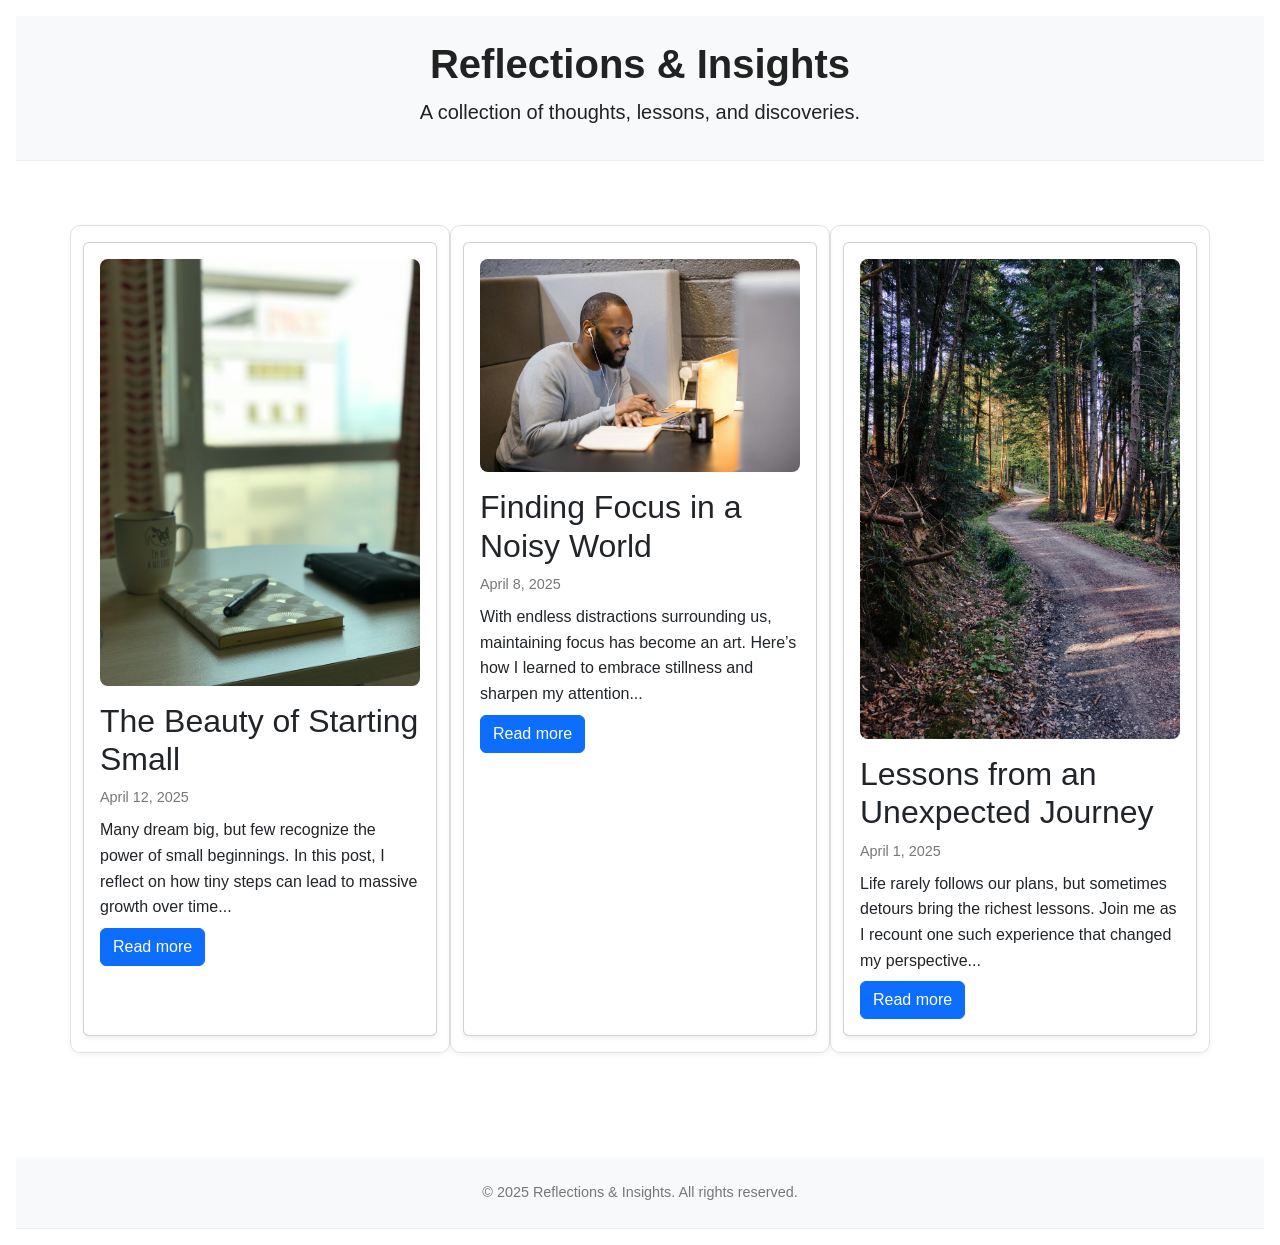
<file: index.html>
<!DOCTYPE html>
<html lang="en">
<head>
  <meta charset="UTF-8" />
  <meta name="viewport" content="width=device-width, initial-scale=1.0" />
  <title>Reflections & Insights – Blog</title>
  <!-- Bootstrap CSS -->
  <link href="https://cdn.jsdelivr.net/npm/bootstrap@5.3.6/dist/css/bootstrap.min.css" rel="stylesheet">
  <!-- Custom CSS -->
  <link rel="stylesheet" href="style.css">
</head>
<body>
  <header class="bg-light py-4 text-center">
    <div class="container">
      <h1 class="fw-bold">Reflections & Insights</h1>
      <p class="lead">A collection of thoughts, lessons, and discoveries.</p>
    </div>
  </header>

  <main class="container my-5">
    <section aria-label="Blog Entries">
      <div class="row">
        <article class="col-md-4 mb-4">
          <div class="card h-100 shadow-sm">
            <div class="card-body">
              <img src="asset/start-small.jpg.jpg" alt="Notebook and pen on a desk" style="width:100%; border-radius:8px;" />
              <h2 class="card-title">The Beauty of Starting Small</h2>
              <p class="text-muted"><time datetime="2025-04-12">April 12, 2025</time></p>
              <p class="card-text">Many dream big, but few recognize the power of small beginnings. In this post, I reflect on how tiny steps can lead to massive growth over time...
              </p>
              <a href="blog-post1.html" class="btn btn-primary">Read more</a>
            </div>
          </div>
        </article>

        <article class="col-md-4 mb-4">
          <div class="card h-100 shadow-sm">
            <div class="card-body">
              <img src="asset/finding-focus.jpg.jpg" alt="Person focused at a desk with headphones" style="width:100%; border-radius:8px;" />
              <h2 class="card-title">Finding Focus in a Noisy World</h2>
              <p class="text-muted"><time datetime="2025-04-08">April 8, 2025</time></p>
              <p class="card-text">With endless distractions surrounding us, maintaining focus has become an art. Here’s how I learned to embrace stillness and sharpen my attention...</p>
              <a href="blog-post2.html" class="btn btn-primary">Read more</a>
            </div>
          </div>
        </article>

        <article class="col-md-4 mb-4">
          <div class="card h-100 shadow-sm">
            <div class="card-body">
              <img src="asset/unexpected-journey.jpg.jpg" alt="Person focused at a desk with headphones" style="width:100%; border-radius:8px;" />
              <h2 class="card-title">Lessons from an Unexpected Journey</h2>
              <p class="text-muted"><time datetime="2025-04-01">April 1, 2025</time></p>
              <p class="card-text">Life rarely follows our plans, but sometimes detours bring the richest lessons. Join me as I recount one such experience that changed my perspective...</p>
              <a href="blog-post3.html" class="btn btn-primary">Read more</a>
            </div>
          </div>
        </article>
      </div>  
    </section>
  </main>

  <footer class="text-center py-4 bg-light">
    <p class="mb-0">&copy; 2025 Reflections & Insights. All rights reserved.</p>
  </footer>
  <!-- Bootstrap JavaScript -->
  <script src="https://cdn.jsdelivr.net/npm/bootstrap@5.3.6/dist/js/bootstrap.bundle.min.js"></script>

</body>
</html>
</file>
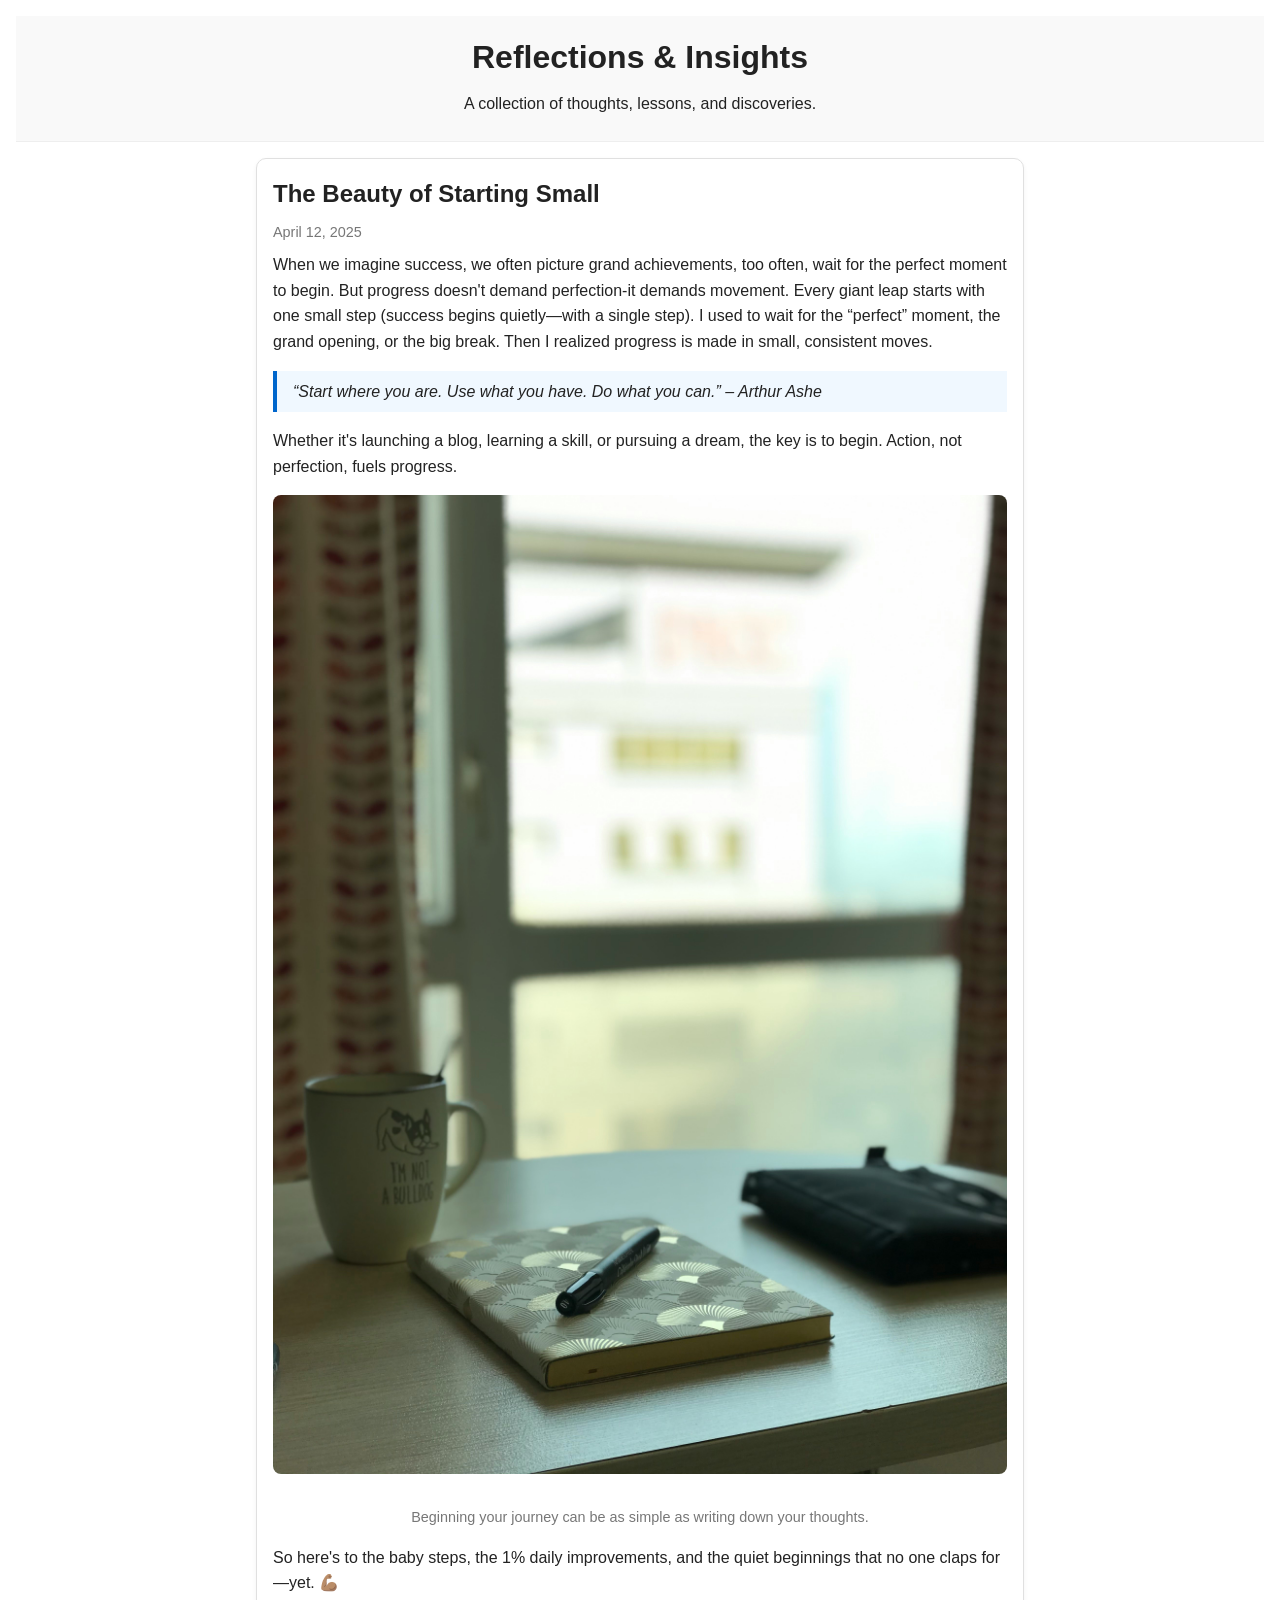
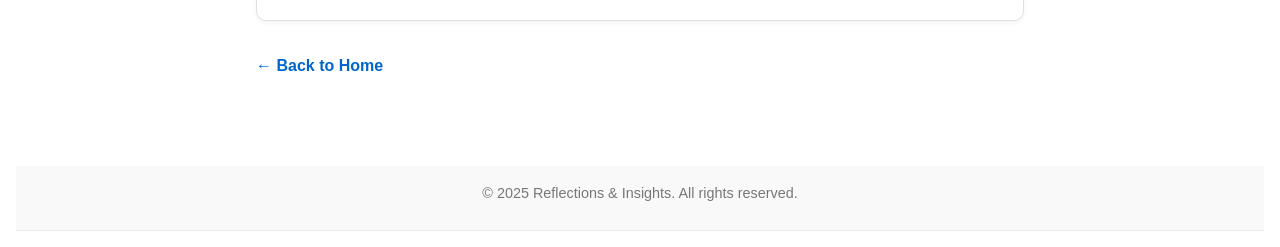
<file: blog-post1.html>
<!DOCTYPE html>
<html lang="en">
<head>
  <meta charset="UTF-8" />
  <meta name="viewport" content="width=device-width, initial-scale=1.0"/>
  <title>The Beauty of Starting Small</title>
  <link rel="stylesheet" href="style.css" />
</head>
<body>

  <header>
    <h1>Reflections & Insights</h1>
    <p>A collection of thoughts, lessons, and discoveries.</p>
  </header>

  <main>
    <article>
      <h2>The Beauty of Starting Small</h2>
      <time datetime="2025-04-12">April 12, 2025</time>

      <p>When we imagine success, we often picture grand achievements, too often, wait for the perfect moment to begin. But progress doesn't demand perfection-it demands movement. Every giant leap starts with one small step (success begins quietly—with a single step). I used to wait for the “perfect” moment, the grand opening, or the big break. Then I realized progress is made in small, consistent moves.</p>

      <blockquote>
        “Start where you are. Use what you have. Do what you can.” – Arthur Ashe
      </blockquote>

      <p>Whether it's launching a blog, learning a skill, or pursuing a dream, the key is to begin. Action, not perfection, fuels progress.</p>

      <figure>
        <img src="asset/start-small.jpg.jpg" alt="Notebook and pen on a desk" style="max-width: 100%; border-radius: 8px;" />
        <figcaption>Beginning your journey can be as simple as writing down your thoughts.</figcaption>
      </figure>

      <p>So here's to the baby steps, the 1% daily improvements, and the quiet beginnings that no one claps for—yet. 💪🏽</p>
    </article>

    <p><a href="index.html">← Back to Home</a></p>
  </main>

  <footer>
    <p>&copy; 2025 Reflections & Insights. All rights reserved.</p>
  </footer>

</body>
</html>
</file>
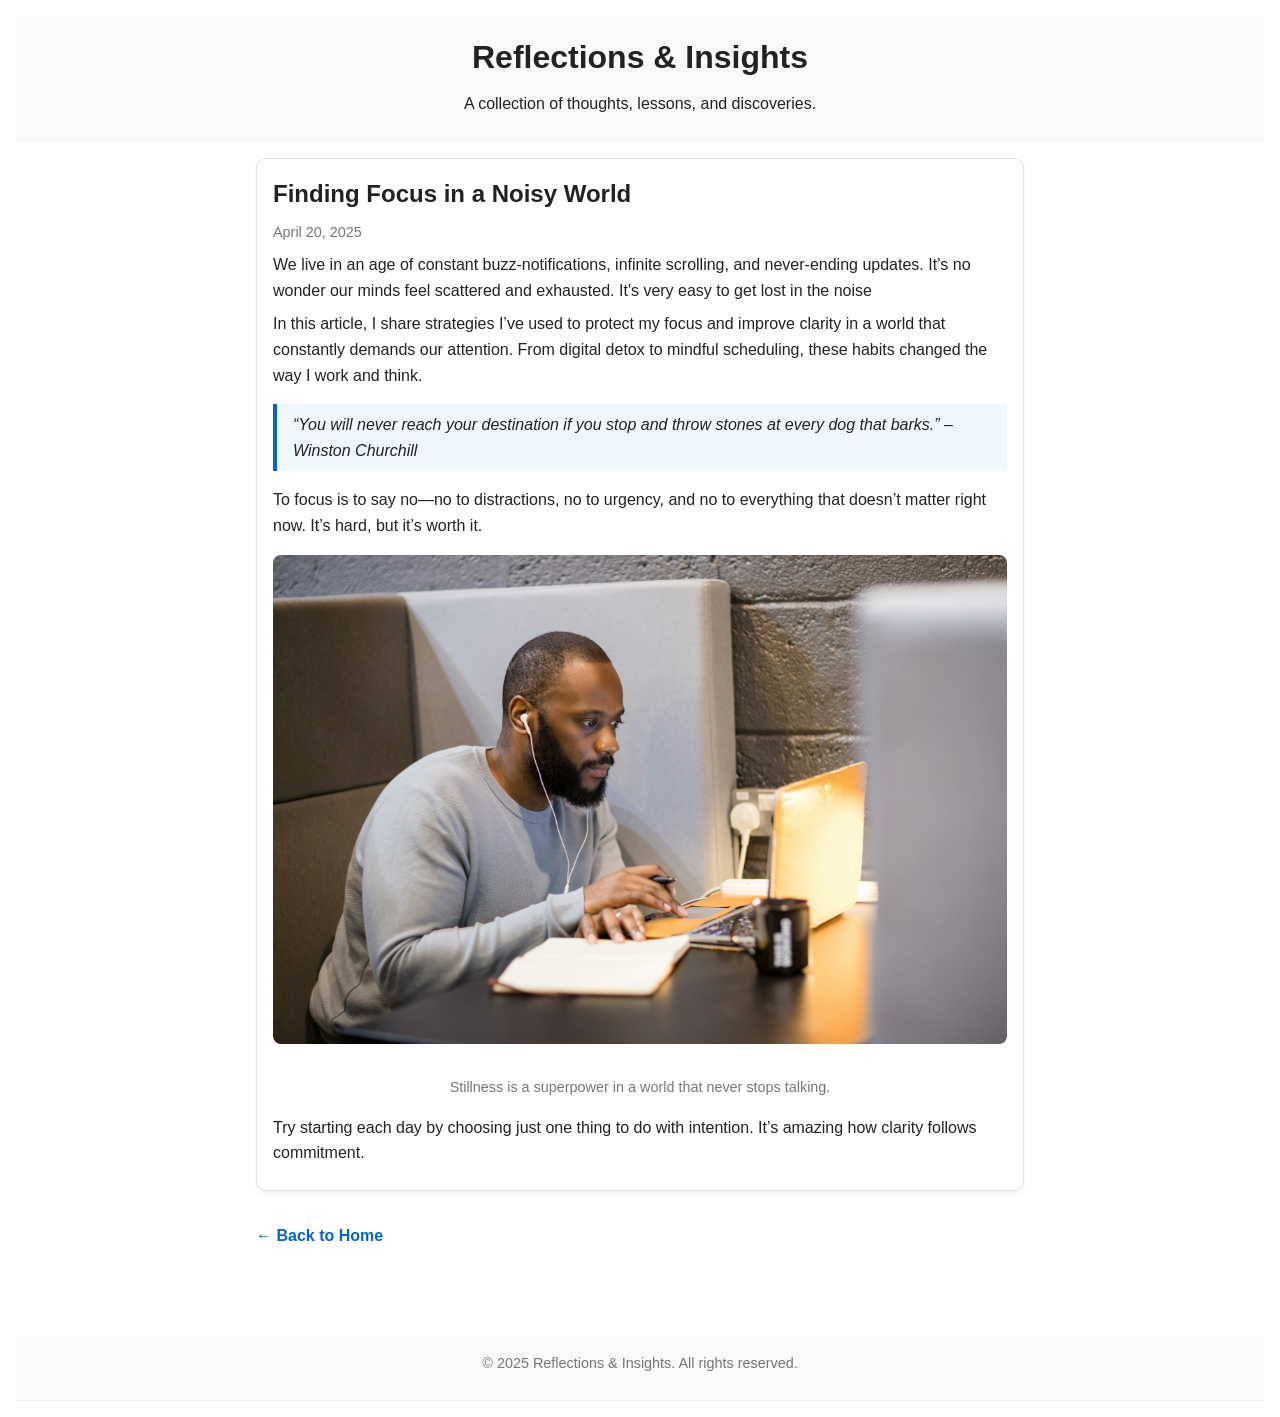
<file: blog-post2.html>
<!DOCTYPE html>
<html lang="en">
<head>
  <meta charset="UTF-8" />
  <meta name="viewport" content="width=device-width, initial-scale=1.0"/>
  <title>Finding Focus in a Noisy World</title>
  <link rel="stylesheet" href="style.css" />
</head>
<body>

  <header>
    <h1>Reflections & Insights</h1>
    <p>A collection of thoughts, lessons, and discoveries.</p>
  </header>

  <main>
    <article>
      <h2>Finding Focus in a Noisy World</h2>
      <time datetime="2025-04-20">April 20, 2025</time>

      <p>We live in an age of constant buzz-notifications, infinite scrolling, and never-ending updates. It’s no wonder our minds feel scattered and exhausted. It's very easy to get lost in the noise</p>

      <p>In this article, I share strategies I’ve used to protect my focus and improve clarity in a world that constantly demands our attention. From digital detox to mindful scheduling, these habits changed the way I work and think.</p>

      <blockquote>
        “You will never reach your destination if you stop and throw stones at every dog that barks.” – Winston Churchill
      </blockquote>

      <p>To focus is to say no—no to distractions, no to urgency, and no to everything that doesn’t matter right now. It’s hard, but it’s worth it.</p>

      <figure>
        <img src="asset/finding-focus.jpg.jpg" alt="Person meditating near a calm lake" />
        <figcaption>Stillness is a superpower in a world that never stops talking.</figcaption>
      </figure>

      <p>Try starting each day by choosing just one thing to do with intention. It’s amazing how clarity follows commitment.</p>
    </article>

    <p><a href="index.html">← Back to Home</a></p>
  </main>

  <footer>
    <p>&copy; 2025 Reflections & Insights. All rights reserved.</p>
  </footer>

</body>
</html>
</file>
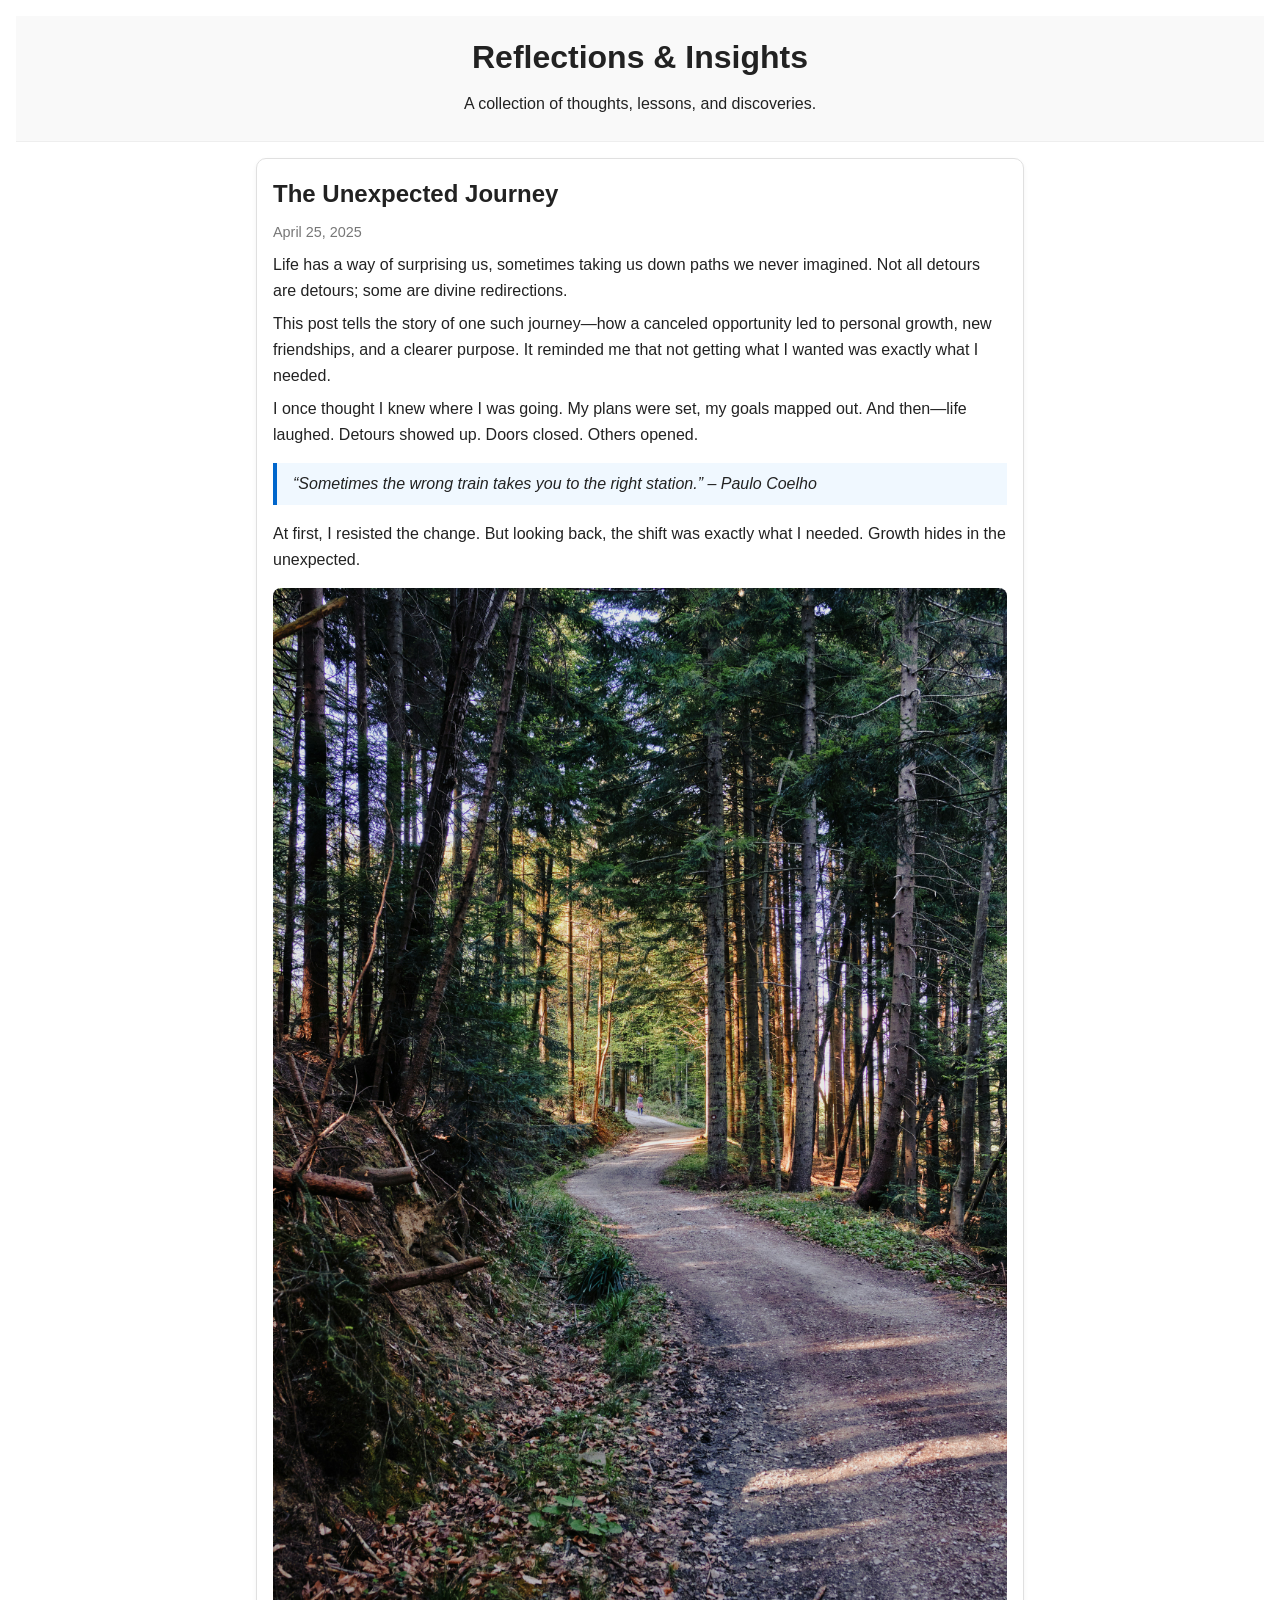
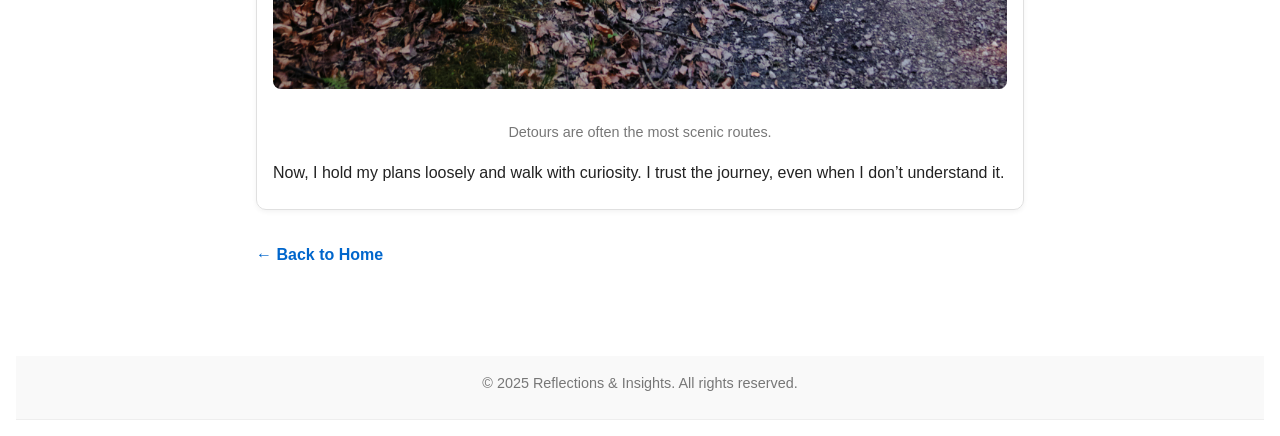
<file: blog-post3.html>
<!DOCTYPE html>
<html lang="en">
<head>
  <meta charset="UTF-8" />
  <meta name="viewport" content="width=device-width, initial-scale=1.0"/>
  <title>The Unexpected Journey</title>
  <link rel="stylesheet" href="style.css" />
</head>
<body>

  <header>
    <h1>Reflections & Insights</h1>
    <p>A collection of thoughts, lessons, and discoveries.</p>
  </header>

  <main>
    <article>
      <h2>The Unexpected Journey</h2>
      <time datetime="2025-04-25">April 25, 2025</time>

      <p>Life has a way of surprising us, sometimes taking us down paths we never imagined. Not all detours are detours; some are divine redirections.</p>
      
      <p>This post tells the story of one such journey—how a canceled opportunity led to personal growth, new friendships, and a clearer purpose. It reminded me that not getting what I wanted was exactly what I needed.</p>
      
      <p>I once thought I knew where I was going. My plans were set, my goals mapped out. And then—life laughed. Detours showed up. Doors closed. Others opened.</p>

      <blockquote>
        “Sometimes the wrong train takes you to the right station.” – Paulo Coelho
      </blockquote>

      <p>At first, I resisted the change. But looking back, the shift was exactly what I needed. Growth hides in the unexpected.</p>

      <figure>
        <img src="asset/unexpected-journey.jpg.jpg" alt="Open road leading into sunrise" />
        <figcaption>Detours are often the most scenic routes.</figcaption>
      </figure>

      <p>Now, I hold my plans loosely and walk with curiosity. I trust the journey, even when I don’t understand it.</p>
    </article>

    <p><a href="index.html">← Back to Home</a></p>
  </main>

  <footer>
    <p>&copy; 2025 Reflections & Insights. All rights reserved.</p>
  </footer>

</body>
</html>
</file>
<file: style.css>
/* ====================
   CSS VARIABLES
   ==================== */
   :root {
    --color-bg: #ffffff;
    --color-text: #222222;
    --color-accent: #0066cc;
    --color-accent-hover: #004999;
    --color-muted: #777777;
    --color-focus: #ff9800;
  
    --spacing-xs: 0.5rem;
    --spacing-sm: 1rem;
    --spacing-md: 2rem;
    --spacing-lg: 4rem;
  
    --font-base: 'Segoe UI', sans-serif;
    --font-size: 16px;
    --line-height: 1.6;
  }

/* ====================
   GLOBAL STYLES
   ==================== */
   * {
    box-sizing: border-box;
    margin: 0;
    padding: 0;
  }
  body {
    font-family: var(--font-base);
    font-size: var(--font-size);
    line-height: var(--line-height);
    background-color: var(--color-bg);
    color: var(--color-text);
    padding: var(--spacing-sm);
  }
  
/* ====================
   LAYOUT
   ==================== */
  header,
  footer {
     text-align: center;
     padding: var(--spacing-sm);
     background-color: #f9f9f9;
     border-bottom: 1px solid #eee;
  }
   
  main {
    display: flex;
    flex-direction: column;
    gap: var(--spacing-md);
    max-width: 800px;
    margin: auto;
    padding: var(--spacing-sm);
  }
  
/* ====================
   BLOG CARD STYLES
   ==================== */
  article {
    border: 1px solid #e0e0e0;
    border-radius: 10px;
    padding: var(--spacing-sm);
    box-shadow: 0 2px 5px rgba(0, 0, 0, 0.05);
    transition: transform 0.2s ease, box-shadow 0.2s ease;
  }
  
  article:hover,
  article:focus-within {
    transform: translateY(-4px);
    box-shadow: 0 4px 15px rgba(0, 0, 0, 0.1);
  }
  
  article img {
    max-width: 100%;
    border-radius: 8px;
    margin-bottom: var(--spacing-sm);
  }
  
  h1, h2 {
    margin-bottom: var(--spacing-xs);
  }
  
  time {
    display: block;
    font-size: 0.9rem;
    color: var(--color-muted);
    margin-bottom: var(--spacing-xs);
  }
  
  p {
    margin-bottom: var(--spacing-xs);
  }
  
  a {
    color: var(--color-accent);
    text-decoration: none;
    font-weight: 600;
    transition: color 0.2s ease;
  }
  
  a:hover,
  a:focus {
    color: var(--color-accent-hover);
    outline: none;
  }
  
  a:focus {
    background-color: var(--color-focus);
    color: white;
    padding: 0.2rem 0.4rem;
    border-radius: 4px;
  }

/* ====================
   ARTICLE PAGE STYLES
   ==================== */
  blockquote {
    font-style: italic;
    margin: var(--spacing-sm) 0;
    padding: var(--spacing-xs) var(--spacing-sm);
    border-left: 4px solid var(--color-accent);
    background-color: #f0f8ff;
  }
  
  figure {
    margin: var(--spacing-sm) 0;
    text-align: center;
  }
  
  figcaption {
    font-size: 0.9rem;
    color: var(--color-muted);
    margin-top: var(--spacing-xs);
  }
  
/* ====================
    FOOTER
    ==================== */
  footer {
    font-size: 0.9rem;
    color: var(--color-muted);
    margin-top: var(--spacing-lg);
  }
</file>
